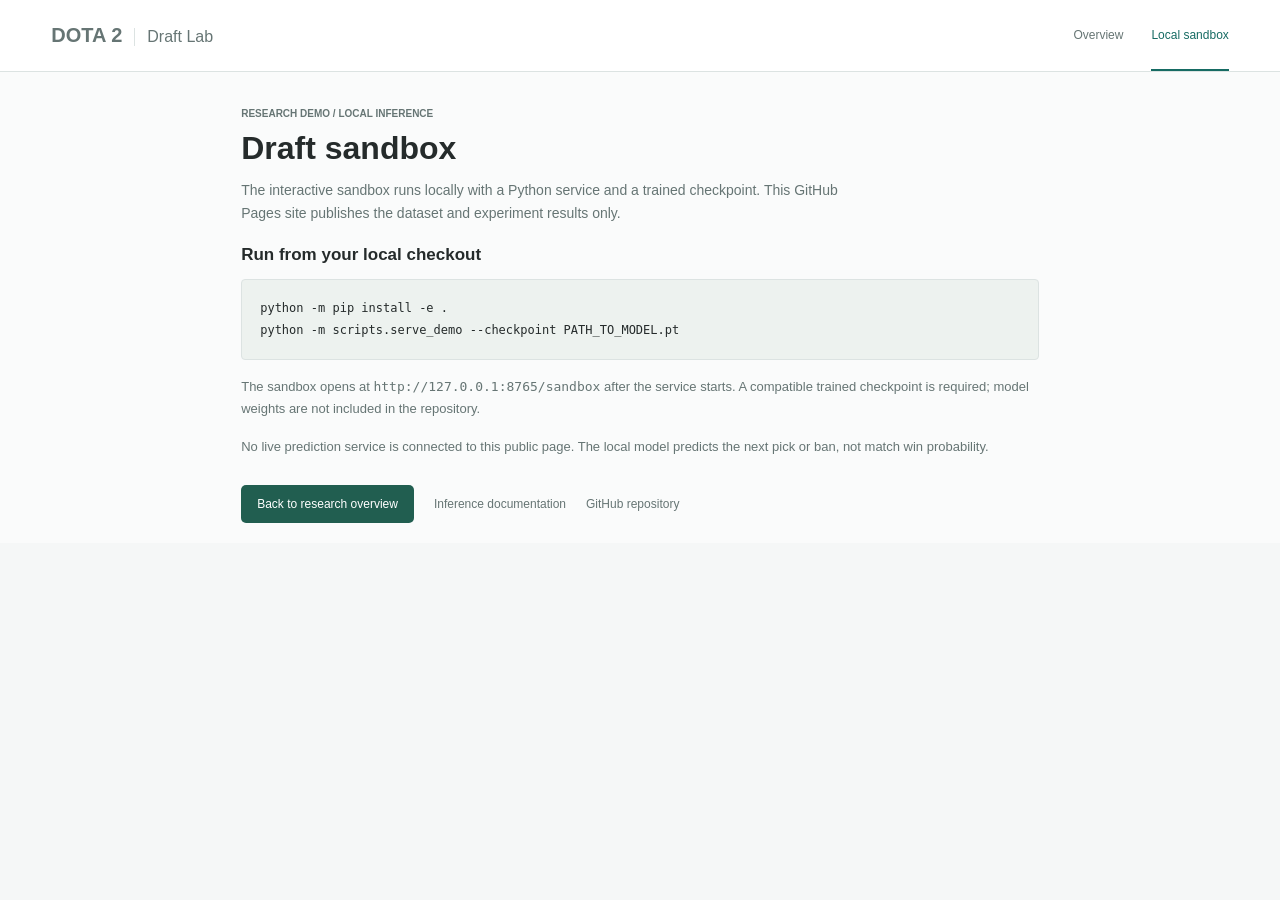
<file: src/web/sandbox-static.html>
<!doctype html>
<html lang="en">
<head>
  <meta charset="utf-8">
  <meta name="viewport" content="width=device-width, initial-scale=1">
  <title>Local Sandbox | Dota 2 Draft Prediction</title>
  <link rel="stylesheet" href="./style.css">
  <link rel="stylesheet" href="./overview.css">
</head>
<body class="overview">
  <header class="topbar">
    <a class="brand" href="./"><div><strong>DOTA 2</strong><span>Draft Lab</span></div></a>
    <nav aria-label="Primary navigation"><a href="./">Overview</a><a href="./sandbox.html" aria-current="page">Local sandbox</a></nav>
  </header>
  <main class="sandbox-help">
    <p class="eyebrow">RESEARCH DEMO / LOCAL INFERENCE</p>
    <h1>Draft sandbox</h1>
    <p class="intro">The interactive sandbox runs locally with a Python service and a trained checkpoint. This GitHub Pages site publishes the dataset and experiment results only.</p>
    <section class="overview-section">
      <h2>Run from your local checkout</h2>
      <pre><code>python -m pip install -e .
python -m scripts.serve_demo --checkpoint PATH_TO_MODEL.pt</code></pre>
      <p>The sandbox opens at <code>http://127.0.0.1:8765/sandbox</code> after the service starts. A compatible trained checkpoint is required; model weights are not included in the repository.</p>
      <p>No live prediction service is connected to this public page. The local model predicts the next pick or ban, not match win probability.</p>
    </section>
    <div class="sandbox-help-links">
      <a class="sandbox-link" href="./">Back to research overview</a>
      <a href="https://github.com/Mikawu73/Dota2-BP-Predection/blob/main/docs/inference.md">Inference documentation</a>
      <a href="https://github.com/Mikawu73/Dota2-BP-Predection">GitHub repository</a>
    </div>
  </main>
</body>
</html>
</file>
<file: src/web/style.css>
:root{font-family:Inter,"Segoe UI",Arial,sans-serif;color:#252b2b;background:#f5f7f7;font-synthesis:none;font-size:14px;--muted:#667574;--line:#dce3e2;--green:#187660;--red:#be474c;--teal:#166b63}
*{box-sizing:border-box;letter-spacing:0}body{margin:0}button,input{font:inherit}button,a,input,summary{-webkit-tap-highlight-color:transparent}button{cursor:pointer}button:disabled{cursor:default;opacity:.4}button:focus-visible,a:focus-visible,input:focus-visible,summary:focus-visible{outline:3px solid #dbab38;outline-offset:3px}button{color:inherit}svg{width:18px;height:18px;stroke-width:1.7;flex-shrink:0}h1,h2,p{margin:0}h1{font-size:30px;line-height:1.2;font-weight:650}h2{font-size:14px;font-weight:650}a{color:var(--muted);text-decoration:none}.topbar{height:72px;background:white;border-bottom:1px solid var(--line);padding:0 4%;display:flex;align-items:center;gap:32px}.brand{display:flex;align-items:center;gap:12px}.brand>svg{width:28px;height:28px;color:var(--red)}.brand>div{display:flex;align-items:baseline;gap:12px}.brand strong{font-size:20px}.brand span{border-left:1px solid var(--line);padding-left:12px;color:var(--muted);font-size:16px}.model-badge{display:flex;gap:7px;align-items:center;margin-left:auto;font-size:12px}.status-dot{width:7px;height:7px;border-radius:50%;background:var(--green)}.source-link{display:flex;gap:6px;align-items:center;font-size:12px}main{max-width:1512px;margin:auto;padding:32px 4% 20px}.heading-row{display:flex;align-items:center;justify-content:space-between;margin-bottom:24px;gap:12px}.eyebrow{font-size:10px;color:var(--muted);font-weight:700;margin-bottom:10px}.tag{font-size:11px;color:var(--muted);white-space:nowrap;border:1px solid var(--line);border-radius:4px;padding:5px 8px;background:white}.context-row{display:flex;align-items:end;gap:18px;padding:18px 0;border-top:1px solid var(--line);border-bottom:1px solid var(--line);margin-bottom:24px}.context-row>label{font-size:11px;font-weight:600;display:flex;flex-direction:column;gap:7px;width:185px}.context-row>label:first-child{width:105px}input[type=number],input[type=search]{background:white;border:1px solid #cbd5d3;border-radius:4px;height:36px;padding:7px 10px;min-width:0;width:100%}input::placeholder{color:#88918f;font-weight:400}.context-actions{display:flex;gap:8px;align-items:center;margin-left:auto}.text-button,.icon-button{background:transparent;border:1px solid transparent;border-radius:4px;display:inline-flex;align-items:center;justify-content:center;gap:8px;height:34px;flex-shrink:0}.text-button{padding:0 12px;border-color:var(--line);background:white;font-size:12px}.icon-button{width:34px}.text-button:hover,.icon-button:hover{background:#e8eeec}.workspace{display:grid;grid-template-columns:minmax(0,1fr) 310px;gap:28px}.draft-column{min-width:0}.prediction-column{border-left:1px solid var(--line);padding-left:24px;min-width:0}.lineups{display:grid;grid-template-columns:1fr 1fr;gap:22px}.section-label{display:flex;align-items:center;justify-content:space-between;gap:8px;margin-bottom:12px}.lineup{border-top:3px solid var(--green);padding-top:14px;min-width:0}.lineup.dire{border-color:var(--red)}.radiant-text,.radiant h2{color:var(--green)}.dire-text,.dire h2{color:var(--red)}.lineup .section-label>span{font-size:11px;color:var(--muted)}.pick-slots{display:grid;grid-template-columns:repeat(5,minmax(0,1fr));gap:5px}.pick-slot{aspect-ratio:4/3;min-width:0;position:relative;border-radius:3px;overflow:hidden;background:#e8eeec;border:1px solid #d7e0dd;display:flex;align-items:center;justify-content:center;color:#9caaa5;font-size:17px}.dire .pick-slot{background:#efeaeb;border-color:#e3d8da;color:#b7a3a6}.pick-slot img{width:100%;height:100%;object-fit:cover}.pick-slot .slot-name{position:absolute;bottom:0;left:0;right:0;background:#182724de;color:white;padding:3px 2px;font-size:9px;text-align:center;overflow-wrap:anywhere;line-height:1.1}.history-section{margin-top:22px;border-bottom:1px solid var(--line);padding-bottom:20px}.history-section .section-label{margin-bottom:8px}.muted{color:var(--muted);font-size:11px;font-weight:400}h2 .muted{margin-left:6px}.tools{display:flex}.history-strip{display:flex;gap:6px;min-height:59px;overflow-x:auto;padding:3px 2px 8px}.empty-history{display:flex;align-items:center;font-size:12px;color:#89938f}.history-item{flex:0 0 48px;width:48px;height:55px;position:relative;border:1px solid var(--line);border-bottom:3px solid var(--green);border-radius:3px;background:white;padding:0;overflow:hidden}.history-item.dire{border-bottom-color:var(--red)}.history-item img{width:100%;height:33px;object-fit:cover}.history-item.ban img{filter:grayscale(1);opacity:.65}.history-item span{display:block;font-size:9px;white-space:nowrap}.hero-section{margin-top:20px}.hero-toolbar{flex-wrap:wrap;gap:12px}.search{display:flex;align-items:center;position:relative;margin-left:auto;width:210px}.search svg{position:absolute;left:10px;color:var(--muted);width:15px}.search input{padding-left:32px;height:32px;font-size:12px}.checkbox-label{font-size:11px;color:var(--muted);display:flex;align-items:center;gap:5px;white-space:nowrap}input[type=checkbox]{accent-color:var(--teal)}.hero-grid{display:grid;grid-template-columns:repeat(8,minmax(0,1fr));gap:10px 7px;align-content:start;min-height:180px}.hero-button{border:1px solid transparent;border-radius:4px;background:transparent;padding:0;min-width:0;overflow:hidden;transition:background .15s,border-color .15s}.hero-button:hover:not(:disabled){border-color:var(--teal);background:#e3eeea}.hero-image{width:100%;aspect-ratio:16/9;object-fit:cover;display:block;background:#d7e0dd;border-radius:3px}.hero-button span{display:flex;align-items:center;justify-content:center;min-height:29px;font-size:10px;line-height:1.15;padding:4px 2px;overflow-wrap:anywhere}.hero-button:disabled img{filter:grayscale(1)}.next-action{padding-bottom:20px;border-bottom:1px solid var(--line)}fieldset{margin:16px 0 0;padding:0;border:0}legend{font-size:11px;color:var(--muted);margin-bottom:8px}.segmented{display:flex;gap:4px;background:#e9eeec;padding:3px;border-radius:5px}.segmented label{flex:1;min-width:0;cursor:pointer;position:relative}.segmented input{position:absolute;opacity:0;width:1px;height:1px}.segmented span{display:flex;align-items:center;justify-content:center;gap:7px;height:34px;border:1px solid transparent;border-radius:3px;font-size:12px;color:var(--muted)}.segmented input:checked+span{background:white;color:#244e46;border-color:#d4dfdb;box-shadow:0 1px 3px #00000008}.side-segment label:first-child input:checked+span{color:var(--green)}.side-segment label:last-child input:checked+span{color:var(--red)}.segmented input:focus-visible+span{outline:3px solid #dbab38}.rankings-section{margin-top:20px}.rankings-section .section-label{margin-bottom:6px}.score-label{color:var(--muted);font-size:10px;display:flex;justify-content:space-between;gap:8px;margin-bottom:14px}.score-label span{color:#967545}.predictions{min-height:315px;display:flex;flex-direction:column;gap:9px}.prediction{display:grid;grid-template-columns:15px 66px minmax(0,1fr);gap:9px;align-items:center;text-align:left;width:100%;background:white;border:1px solid var(--line);border-radius:5px;padding:9px 10px;min-height:58px}.prediction:hover{border-color:var(--teal);background:#f1f8f5}.rank{font-size:12px;color:var(--muted)}.prediction:first-child .rank{color:var(--green);font-weight:700}.prediction img{width:66px;height:38px;object-fit:cover;border-radius:3px;background:#d7e0dd}.prediction-info{min-width:0}.prediction-info strong{display:block;font-size:12px;overflow-wrap:anywhere;font-weight:600;margin-bottom:4px}.probability{font-size:11px;color:var(--green);display:flex;gap:8px;align-items:center}.probability progress{min-width:0;flex:1;width:40px;height:4px;border:0;appearance:none;background:#e4eeea;border-radius:2px;overflow:hidden}.probability progress::-webkit-progress-bar{background:#e4eeea}.probability progress::-webkit-progress-value{background:#3c9381}.probability progress::-moz-progress-bar{background:#3c9381}.prediction-status{font-size:10px;color:var(--muted);margin-top:12px;min-height:16px}.model-details{margin-top:22px;padding-top:16px;border-top:1px solid var(--line);font-size:11px;color:var(--muted)}summary{cursor:pointer;color:#52645e}summary span{float:right;color:#8b6a2a}.model-details ul{padding-left:17px;font-size:11px;line-height:1.6}.model-details dl{display:grid;grid-template-columns:1fr 1fr;gap:8px;font-size:10px}.model-details dd{margin:0;overflow-wrap:anywhere}.error{background:#fff0ef;border-left:3px solid var(--red);padding:12px;margin-bottom:16px;font-size:12px;color:#933137;overflow-wrap:anywhere}footer{display:flex;justify-content:space-between;gap:16px;border-top:1px solid var(--line);margin-top:32px;padding-top:18px;font-size:10px;color:var(--muted)}[hidden]{display:none!important}.image-failed{visibility:hidden}.no-results{grid-column:1/-1;padding:24px 0;font-size:12px;color:var(--muted)}
@media(min-width:1400px){.hero-grid{grid-template-columns:repeat(10,minmax(0,1fr))}}
@media(max-width:1000px){.workspace{grid-template-columns:minmax(0,1fr) 265px;gap:20px}.prediction-column{padding-left:18px}.hero-grid{grid-template-columns:repeat(6,minmax(0,1fr))}.lineups{gap:12px}.prediction{grid-template-columns:12px 50px minmax(0,1fr);gap:6px;padding:8px}.prediction img{width:50px;height:33px}.hero-toolbar .search{width:160px}}
@media(max-width:720px){.topbar{height:62px;padding:0 18px;gap:10px}.brand strong{font-size:17px}.brand span{font-size:13px}.brand>svg{width:22px}.model-badge{font-size:10px}.source-link{display:none}main{padding:24px 18px}.heading-row{align-items:start}.heading-row>.tag{display:none}h1{font-size:26px}.eyebrow{font-size:9px}.context-row{gap:12px;flex-wrap:wrap;margin-bottom:20px}.context-row>label,.context-row>label:first-child{width:auto;flex:1;min-width:80px}.context-actions{width:100%;justify-content:end;margin-top:0}.workspace{display:flex;flex-direction:column;gap:20px}.prediction-column{order:-1;border-left:0;border-bottom:1px solid var(--line);padding:0 0 16px}.next-action{display:grid;grid-template-columns:1fr 1fr;gap:12px;padding-bottom:16px}.next-action>.section-label{grid-column:1/-1;margin:0}fieldset{margin:0}.rankings-section{margin-top:12px}.predictions{display:grid;grid-template-columns:1fr 1fr;gap:6px;min-height:0}.prediction{min-height:62px;grid-template-columns:12px 44px minmax(0,1fr);padding:6px;gap:5px}.prediction img{width:44px;height:34px}.prediction-info strong{font-size:11px}.prediction:last-child{grid-column:1/-1;width:calc(50% - 3px)}.probability progress{display:none}.prediction-status{margin-top:8px}.model-details{margin-top:10px;padding-top:12px}.lineups{gap:14px}.pick-slot{aspect-ratio:3/4}.pick-slot .slot-name{font-size:8px}.hero-grid{grid-template-columns:repeat(5,minmax(0,1fr));gap:8px 5px}.hero-button span{font-size:9px;min-height:29px}.hero-toolbar h2{width:100%}.hero-toolbar .search{margin-left:0;flex:1}.history-section{margin-top:18px}footer{flex-direction:column;gap:8px}}
.context-row{align-items:flex-start}
.home-link{display:inline-flex;align-items:center;gap:6px;font-size:12px;flex-shrink:0}
@media(max-width:720px){.topbar .model-badge{display:none}.topbar .home-link{margin-left:auto}}
@media(max-width:420px){.topbar .brand span{display:none}}
.context-row>.team-field{width:250px;min-width:0}
.context-actions{padding-top:18px}
.team-status{font-size:10px;font-weight:400;color:var(--muted);line-height:1.4;min-height:28px;overflow-wrap:anywhere}
.team-field input[aria-invalid=true]{border-color:var(--red)}
@media(max-width:720px){.context-row>.team-field{width:auto;min-width:110px;flex:1}.context-actions{padding-top:0}.context-row>label:first-child{flex:0 0 80px}}
@media(max-width:420px){.context-row>label:first-child{flex:0 0 100%}.context-row>label:first-child input{width:90px}}
@media(prefers-reduced-motion:reduce){*{transition:none!important}}
</file>
<file: src/web/overview.css>
.overview{background:#fafbfb}
.overview main.sandbox-help{max-width:900px}
.sandbox-help pre{padding:18px;background:#edf2ef;border:1px solid var(--line);border-radius:4px;overflow-x:auto;font-size:12px;line-height:1.8}
.sandbox-help section p{font-size:13px;color:var(--muted);line-height:1.7;margin-top:16px;overflow-wrap:anywhere}
.sandbox-help-links{display:flex;align-items:center;gap:20px;flex-wrap:wrap;font-size:12px}
.overview .topbar nav{display:flex;align-items:stretch;gap:28px;margin-left:auto;height:100%}
.overview .topbar nav a{display:flex;align-items:center;gap:6px;font-size:12px;border-bottom:2px solid transparent}
.overview .topbar nav a[aria-current=page]{color:var(--teal);border-color:var(--teal)}
.overview main{max-width:1400px;padding-top:36px}
.overview-heading{display:flex;justify-content:space-between;gap:24px;align-items:center;padding-bottom:26px}
.overview h1{font-size:32px;line-height:1.2}
.intro{font-size:14px;color:var(--muted);line-height:1.6;margin-top:12px;max-width:620px}
.sandbox-link{display:inline-flex;align-items:center;justify-content:center;gap:10px;background:#215e50;color:white;padding:12px 16px;border-radius:5px;font-size:12px;flex-shrink:0}
.sandbox-link:hover{background:#184c40}
.snapshot-row{display:flex;justify-content:space-between;align-items:center;gap:12px;border-bottom:1px solid var(--line);padding:0 0 16px;font-size:11px;color:var(--muted)}
.snapshot-row>span:first-child{display:flex;align-items:center;gap:7px}
.snapshot-row svg{width:14px;height:14px}
.validation-tag{color:#8a6934;font-size:10px;text-align:right}
.metric-strip{display:grid;grid-template-columns:repeat(4,minmax(0,1fr));padding:26px 0;gap:24px;border-bottom:1px solid var(--line)}
.metric-strip>div{border-left:1px solid var(--line);padding-left:24px;min-width:0}
.metric-strip>div:first-child{border:0;padding-left:0}
.metric-label,.metric-note{display:block;font-size:11px;color:var(--muted);line-height:1.5}
.metric-strip strong{display:block;font-size:32px;font-weight:620;margin:9px 0 5px;font-variant-numeric:tabular-nums;overflow-wrap:anywhere}
.featured-metric strong{color:var(--green)}
.result-boundary{display:flex;align-items:start;gap:8px;padding:14px 0 24px;color:var(--muted);font-size:11px;line-height:1.6}
.result-boundary svg{width:15px;height:15px;margin-top:2px}
.result-boundary strong{font-weight:600;color:#4d5b56}
.overview-grid{display:grid;grid-template-columns:1.08fr 1fr;gap:40px}
.overview-section{min-width:0;padding:20px 0 26px}
.overview-grid>.overview-section+section{border-left:1px solid var(--line);padding-left:36px}
.section-heading{display:flex;justify-content:space-between;align-items:center;gap:12px;margin-bottom:22px}
.section-index{font-size:9px;font-weight:650;color:#75837e;margin-bottom:9px}
.overview h2{font-size:17px;font-weight:600;line-height:1.35}
.section-heading .tag{font-size:10px}
.dataset-quality{display:flex;align-items:center;gap:16px;margin-bottom:18px;flex-wrap:wrap}
.dataset-quality strong{display:block;font-size:18px;font-weight:600;margin-bottom:3px;font-variant-numeric:tabular-nums}
.dataset-quality div span{font-size:10px;color:var(--muted)}
.dataset-quality>svg{width:16px;color:#92a39a}
.excluded-count{font-size:10px;color:#a14f55;margin-left:auto}
.split-figure{margin:0 0 18px}
#split-chart{display:block;width:100%;height:30px}
.split-figure figcaption{font-size:10px;color:var(--muted);margin-top:9px;line-height:1.5}
.train{fill:#328674;background:#328674}
.validation{fill:#bb9654;background:#bb9654}
.test{fill:#777a9d;background:#777a9d}
.dot{display:inline-block;width:7px;height:7px;border-radius:2px;flex-shrink:0;margin-right:7px}
.table-scroll{overflow-x:auto}
.overview table{width:100%;border-collapse:collapse;text-align:left;font-size:12px}
.overview th{font-size:10px;font-weight:500;color:var(--muted);padding:10px 8px;border-bottom:1px solid var(--line);white-space:nowrap}
.overview td{padding:12px 8px;border-bottom:1px solid #e8edeb;font-variant-numeric:tabular-nums}
.overview th:first-child,.overview td:first-child{padding-left:0}
.overview th:not(:first-child),.overview td:not(:first-child){text-align:right}
.split-table small{display:block;color:var(--muted);font-size:9px;white-space:nowrap;margin-top:6px}
.section-note{color:var(--muted);font-size:11px;line-height:1.7;margin-top:18px}
.chart-modes{margin:0 0 26px;width:160px}
.chart-modes .segmented span{height:28px;font-size:11px}
.decay-bars{display:flex;flex-direction:column;gap:19px;min-height:157px}
.decay-row{display:grid;grid-template-columns:72px minmax(0,1fr) 58px;gap:12px;align-items:center;font-size:11px}
.decay-row label{color:var(--muted)}
.decay-row strong{font-size:12px;font-weight:500;text-align:right;font-variant-numeric:tabular-nums}
.decay-row meter{appearance:none;width:100%;height:18px;border:0;background:#edf1ef;border-radius:2px;overflow:hidden}
.decay-row meter::-webkit-meter-bar{background:#edf1ef;border:0;border-radius:2px;height:18px}
.decay-row meter::-webkit-meter-optimum-value{background:#9aacaa;border-radius:2px}
.decay-row meter::-moz-meter-bar{background:#9aacaa}
.decay-row.selected meter::-webkit-meter-optimum-value{background:#328674}
.decay-row.selected meter::-moz-meter-bar{background:#328674}
.decay-row.selected label,.decay-row.selected strong{color:var(--green);font-weight:600}
.chart-scale{display:flex;justify-content:space-between;margin:12px 70px 0 84px;font-size:9px;color:#87948f}
.decay-summary{display:flex;align-items:baseline;gap:3px;margin-top:24px;font-size:12px;line-height:1.6}
.decay-summary strong{font-weight:600}
.architecture-section{border-top:1px solid var(--line);border-bottom:1px solid var(--line);padding:28px 0 30px;margin-top:10px}
.architecture-flow{display:grid;grid-template-columns:repeat(4,minmax(0,1fr));gap:28px;list-style:none;padding:0;margin:26px 0 0}
.architecture-flow li{display:flex;gap:13px;min-width:0}
.architecture-flow li>svg{color:#398174;width:21px;height:21px;margin-top:2px}
.architecture-flow strong{display:block;font-size:12px;font-weight:600;margin-bottom:7px}
.architecture-flow span{display:block;font-size:11px;color:var(--muted);line-height:1.6}
.experiments-section{padding:32px 0;border-bottom:1px solid var(--line)}
.comparison-note{max-width:980px;color:var(--muted);font-size:11px;line-height:1.65;border-left:2px solid #ba995b;padding-left:12px;margin-bottom:22px}
.experiment-controls{display:flex;gap:16px;align-items:end;margin-bottom:16px}
.experiment-controls label{display:flex;flex-direction:column;gap:7px;font-size:10px;color:var(--muted);min-width:0}
.experiment-controls select{height:34px;border:1px solid #cbd5d3;border-radius:4px;background:white;padding:0 10px;font:inherit;font-size:12px;color:#35423d;max-width:100%}
.experiment-search{flex:1;max-width:300px}
.experiment-search input{height:34px;font-size:12px}
#experiment-count{margin-left:auto;color:var(--muted);font-size:10px;white-space:nowrap;padding-bottom:10px}
.experiment-table{min-width:660px}
.experiment-table th{background:#f0f3f2}
.experiment-table th:first-child{padding-left:12px}
.experiment-table td:first-child{padding-left:12px}
.experiment-table tbody tr:hover{background:#f0f6f3}
.experiment-table .reference-run{background:#edf5f1}
.run-label{display:block;font-weight:550;font-size:12px}
.run-id{display:block;font-size:9px;color:var(--muted);margin-top:4px;overflow-wrap:anywhere}
.top5-cell{color:var(--green);font-weight:600}
.no-experiments{text-align:center!important;padding:30px!important;color:var(--muted)}
.secondary-grid{padding-top:10px}
.seed-table tfoot td{font-weight:600;border-top:1px solid #cad5d0;border-bottom:0}
.value-metrics{display:grid;grid-template-columns:repeat(3,minmax(0,1fr));gap:15px;margin-top:32px}
.value-metrics span{display:block;font-size:10px;color:var(--muted);margin-bottom:9px}
.value-metrics strong{font-size:26px;font-weight:550;font-variant-numeric:tabular-nums}
.value-epoch{font-size:11px;color:#8a6934;margin-top:22px}
.limitations-section{border-top:1px solid var(--line);margin-top:12px;padding:28px 0 0;display:grid;grid-template-columns:1fr 2fr;gap:16px 32px}
.limitations-section>ul{margin:0;padding-left:18px;font-size:11px;color:var(--muted);line-height:1.8}
.limitations-section details{grid-column:1/-1;border-top:1px solid var(--line);padding-top:16px;margin-top:10px;font-size:11px;color:var(--muted);line-height:1.6}
.limitations-section details p{margin-top:12px}
.limitations-section details ul{list-style:none;padding:0}
.limitations-section code{font-size:10px;display:block;overflow-wrap:anywhere;color:#77877f}
.overview footer a{display:flex;align-items:center;gap:5px}
.overview footer a svg{width:13px;height:13px}
.sr-only{position:absolute;width:1px;height:1px;overflow:hidden;clip-path:inset(50%);white-space:nowrap}
.loading-report{padding:50px 0;color:var(--muted);font-size:13px}
#report-error{margin-top:18px;display:flex;align-items:center;justify-content:space-between;gap:14px}
#run-dialog{width:620px;max-width:calc(100% - 32px);max-height:85vh;overflow:auto;border:1px solid var(--line);border-radius:8px;padding:24px;background:#fafbfb;color:#29352f}
#run-dialog::backdrop{background:#14251dcc}
.dialog-heading{display:flex;align-items:start;justify-content:space-between;gap:12px;margin-bottom:18px}
.dialog-heading h2{font-size:18px}
#run-dialog-content>p{font-size:12px;line-height:1.6;color:var(--muted);margin-bottom:16px}
#run-dialog-content dl{display:grid;grid-template-columns:minmax(0,1fr) minmax(0,1fr);font-size:11px;gap:12px;margin:18px 0}
#run-dialog-content dt{color:var(--muted);overflow-wrap:anywhere}
#run-dialog-content dd{margin:0;text-align:right;overflow-wrap:anywhere}
#run-dialog-content code{font-size:10px;overflow-wrap:anywhere}
#run-dialog-content h3{font-size:12px;border-top:1px solid var(--line);padding-top:16px;margin-top:20px}
@media(max-width:1000px){.overview-grid{gap:24px}.overview-grid>.overview-section+section{padding-left:24px}.metric-strip{gap:16px}.metric-strip>div{padding-left:16px}.metric-strip strong{font-size:28px}.architecture-flow{grid-template-columns:1fr 1fr;gap:24px}.section-heading{flex-wrap:wrap}.value-metrics strong{font-size:22px}}
@media(max-width:720px){.overview main{padding-top:24px}.overview .topbar{gap:12px}.overview .brand span{display:none}.overview .topbar nav{gap:16px}.overview .topbar nav a{font-size:11px}.overview-heading{display:block}.overview h1{font-size:27px}.intro{font-size:13px}.sandbox-link{margin-top:20px}.snapshot-row{align-items:start;flex-direction:column;font-size:10px}.metric-strip{grid-template-columns:1fr 1fr;gap:24px 16px}.metric-strip>div:nth-child(3){border:0;padding-left:0}.metric-strip strong{font-size:28px}.metric-label,.metric-note{font-size:10px}.overview-grid{display:block}.overview-grid>.overview-section+section{border-left:0;border-top:1px solid var(--line);padding-left:0}.overview-section{padding:24px 0}.section-heading{gap:10px;margin-bottom:20px}.overview h2{font-size:16px}.architecture-flow{gap:24px 15px}.architecture-flow li{gap:8px}.architecture-flow li>svg{width:17px}.architecture-flow span{font-size:10px}.experiment-controls{flex-wrap:wrap;gap:12px}.experiment-controls label{flex:1;min-width:140px}.experiment-search{max-width:none}.experiment-table{min-width:650px}.limitations-section{grid-template-columns:1fr;gap:18px}.limitations-section>ul{font-size:11px}.value-metrics strong{font-size:26px}.validation-tag{text-align:left}.comparison-note{font-size:10px}.excluded-count{margin-left:0}.result-boundary{padding-bottom:12px}.overview .brand strong{font-size:16px}}
</file>
